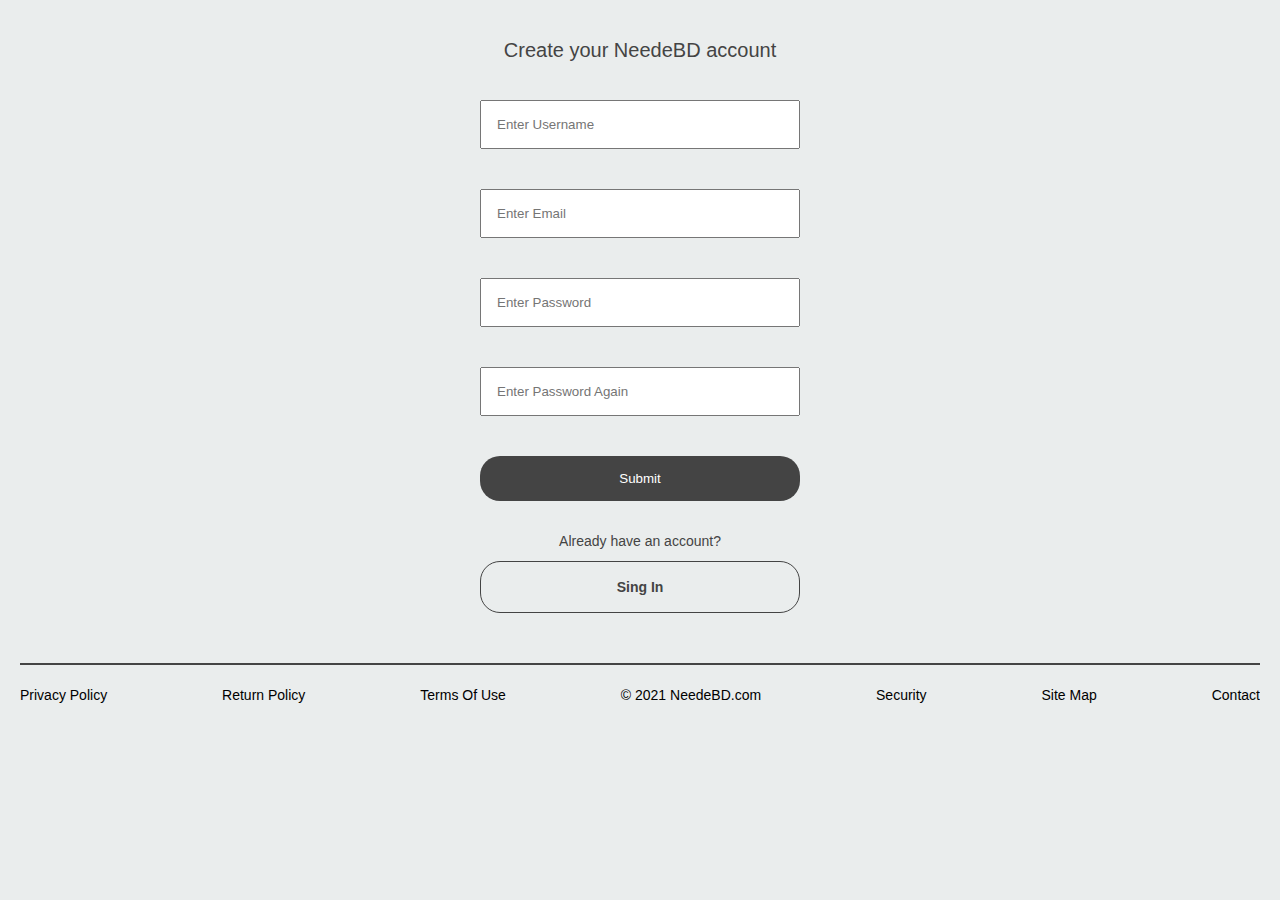
<file: Html files/account.html>
<!DOCTYPE html>
<html lang="en">
<head>
    <meta charset="UTF-8">
    <meta http-equiv="X-UA-Compatible" content="IE=edge">
    <meta name="viewport" content="width=device-width, initial-scale=1.0">
    <title>Document</title>
    <link rel="stylesheet" href="https://pro.fontawesome.com/releases/v5.10.0/css/all.css">
    <link rel="stylesheet" href="/Css files/style.css">
</head>
<body>
    <div class="create-account-section-m">
        <div class="account-main">
            <form id="form" class="form-account">
                <h2>Create your NeedeBD account</h2>
                <div class="form-control">
                 
                  <input type="text" id="username" placeholder="Enter Username">
                  <small>Error message</small>
                </div>
                <div class="form-control">
                 
                  <input type="text" id="email" placeholder="Enter Email">
                  <small>Error message</small>
                </div>
                <div class="form-control">
                  
                  <input type="password" id="password" placeholder="Enter Password">
                  <small>Error message</small>
                </div>
                <div class="form-control">
                 
                  <input type="password" id="password2" placeholder="Enter Password Again">
                  <small>Error message</small>
                </div>
               <div class="form-control">
                <button type="submit" class="account-create-btn">Submit</button>
               </div>
               <div class="form-control">
                   <h3 class="trbs">Already have an account?</h3>
                   <a href="/Html files/singin.html">
                    sing in
                </a>
               </div>
              </form>
        </div>
      
    </div>


 <!-- ----------This is the start of the account footer----------------->

 <div class="account-footer-section">
  <div class="account-footer-section-main">
      <ul class="account-footer-section-link">
          <li><a href="#">Privacy policy</a></li>
          <li><a href="#">return policy</a></li>
          <li><a href="#">terms of use</a></li>
          <li>&copy; 2021 NeedeBD.com</li>
          <li><a href="#">security</a></li>
          <li><a href="#">site map</a></li>
          <li><a href="#">contact</a></li>
      </ul>
  </div>
</div>

<!-- ----------This is the end of the account footer----------------->



 <script src="/js flies/account.js"></script>
</body>
</html>
</file>
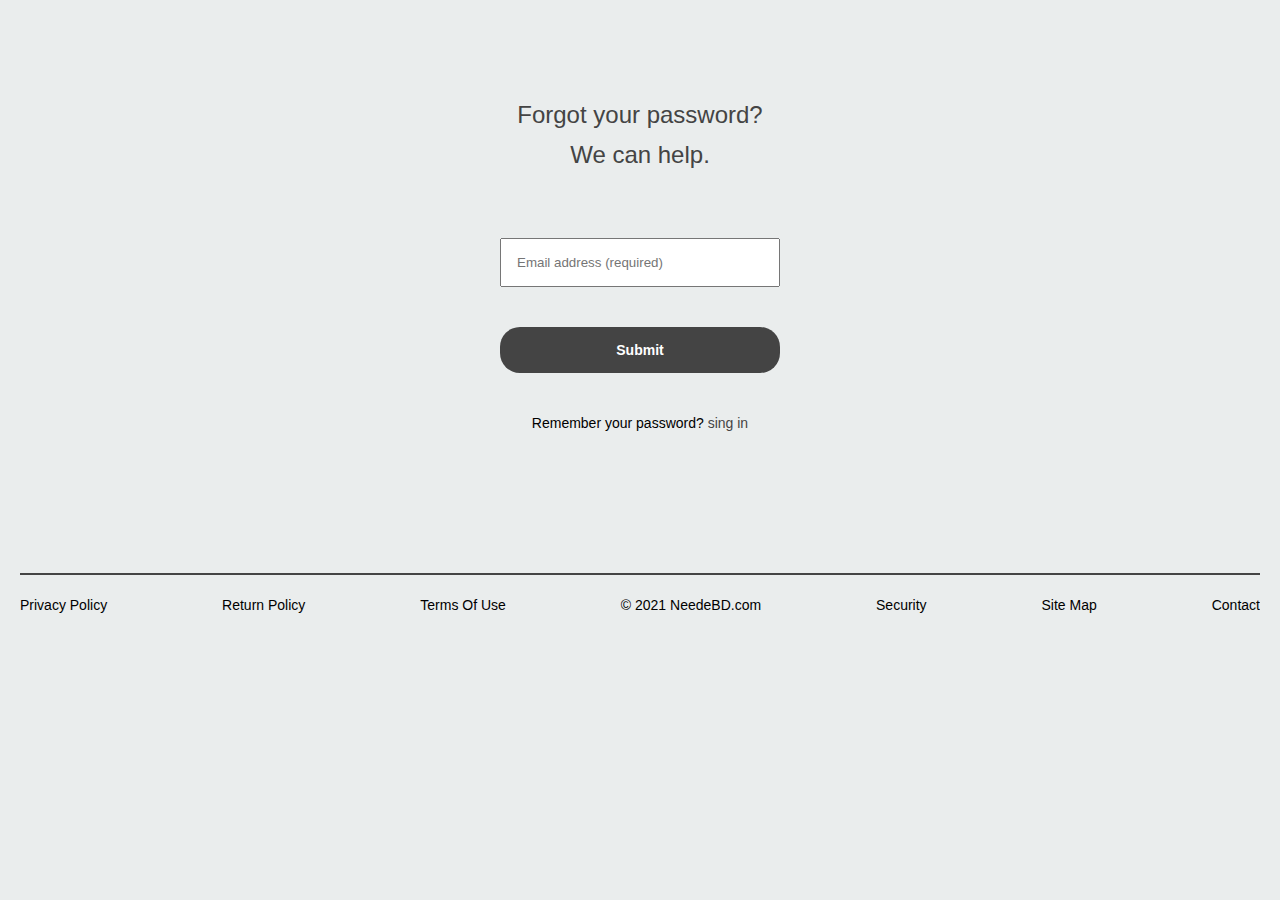
<file: Html files/forgot.html>
<!DOCTYPE html>
<html lang="en">
<head>
    <meta charset="UTF-8">
    <meta http-equiv="X-UA-Compatible" content="IE=edge">
    <meta name="viewport" content="width=device-width, initial-scale=1.0">
    <title>forgot</title>
    <link rel="stylesheet" href="https://pro.fontawesome.com/releases/v5.10.0/css/all.css">
    <link rel="stylesheet" href="/Css files/style.css">
</head>
<body>
     <!-- ----------This is the start of forgot form-section----------------->

     <div class="forgot-section">
         <div class="forgot-title">
             <h2>Forgot your password?</h2>
             <h2>We can help.</h2>
         </div>
         <div class="forgot-main">
             <form action="" class="forgot-pass-main">
                 <div class="forgot-input">
                     <input type="email" placeholder="Email address (required)">
                 </div>
                 <div class="forgot-button-section">
                     <button class="forgot-submit-btn">
                         submit
                     </button>
                 </div>
                 <div class="back-to-singin">
                     <span>Remember your password?</span>
                     <span><a href="/Html files/singin.html">sing in</a></span>
                 </div>
             </form>
         </div>
     </div>

   <!-- ----------This is the start of the account footer----------------->

   <div class="account-footer-section">
    <div class="account-footer-section-main">
        <ul class="account-footer-section-link">
            <li><a href="#">Privacy policy</a></li>
            <li><a href="#">return policy</a></li>
            <li><a href="#">terms of use</a></li>
            <li>&copy; 2021 NeedeBD.com</li>
            <li><a href="#">security</a></li>
            <li><a href="#">site map</a></li>
            <li><a href="#">contact</a></li>
        </ul>
    </div>
</div>

<!-- ----------This is the end of the account footer----------------->


</body>
</html>
</file>
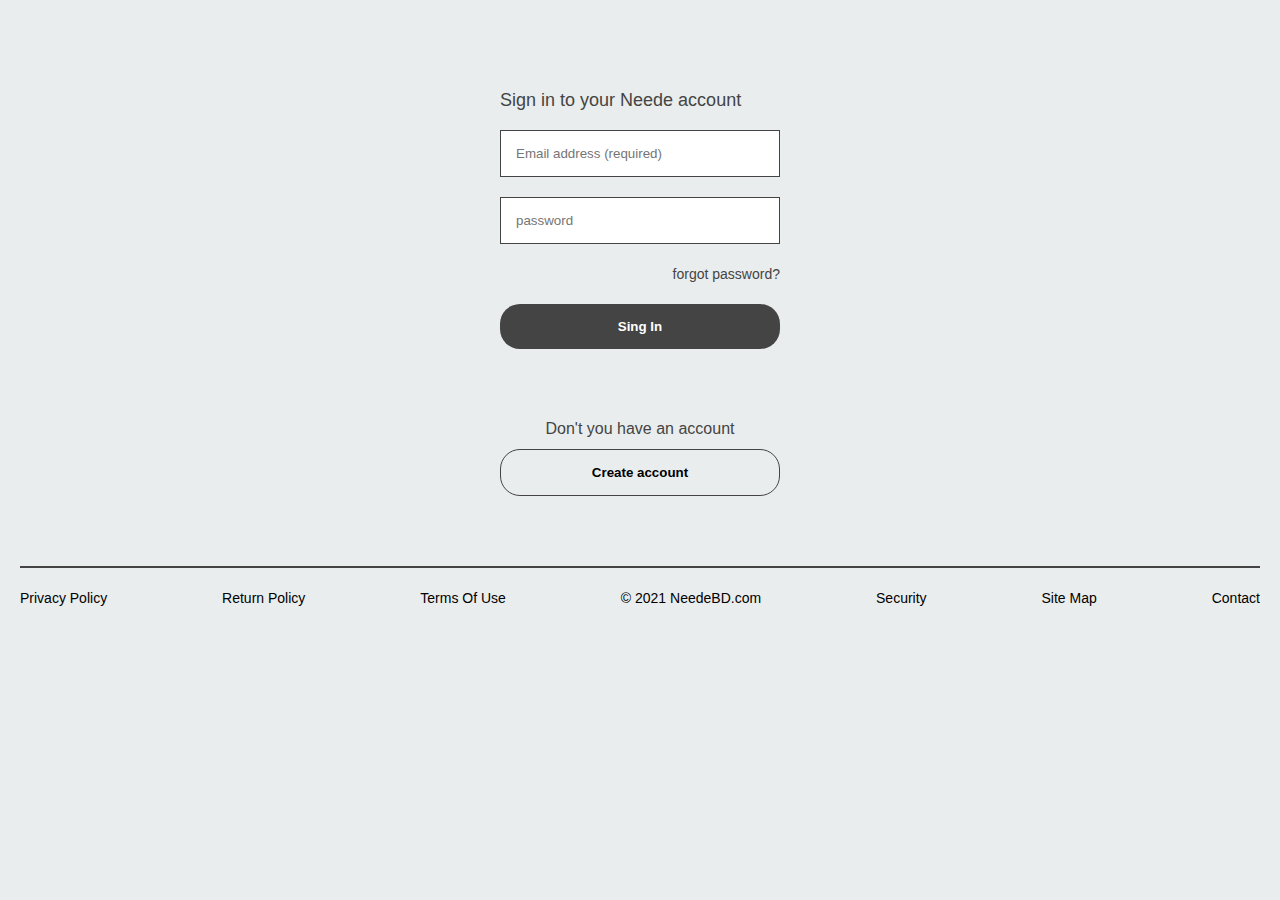
<file: Html files/singin.html>
<!DOCTYPE html>
<html lang="en">
<head>
    <meta charset="UTF-8">
    <meta http-equiv="X-UA-Compatible" content="IE=edge">
    <meta name="viewport" content="width=device-width, initial-scale=1.0">
    <title>sing in</title>
    <link rel="stylesheet" href="https://pro.fontawesome.com/releases/v5.10.0/css/all.css">
    <link rel="stylesheet" href="/Css files/style.css">
</head>
<body>

     <!-- ----------This is the start of form-section----------------->
    <div class="form-section">
        <div class="form-main">
            <div class="singin-title">
                <h2>Sign in to your Neede account</h2>
            </div>
            <form action="/Html files/index.html" class="form-box" id="sing-in-form"  name="form"  onsubmit="return validated()" method="post">
                <div class="input-section">
                   <input type="email" placeholder="Email address (required)" name="email" autocomplete="off">
                   <div class="email-error">
                       Enter your email address
                   </div>
                </div>
                <div class="input-section">
                   <input type="password" placeholder="password" name="password">
                   <div class="password-error">
                    Enter your password 
                </div>
                </div>
                <div class="forgot-pass-section">
                    <a href="/Html files/forgot.html">forgot password?</a>
                </div>
                <div class="submit-section">
                   <button class="submit-btn">sing in</button>
                </div>  
            </form>
            <div class="crate-account-section">
                <h2>Don't you have an account</h2>

               <a href="/Html files/account.html">
                   <button class="crate-account">Create account</button>
               </a>
            </div>
        </div>
    </div>

    <!-- ----------This is the end of form-section----------------->

   <!-- ----------This is the start of the account footer----------------->

    <div class="account-footer-section">
        <div class="account-footer-section-main">
            <ul class="account-footer-section-link">
                <li><a href="#">Privacy policy</a></li>
                <li><a href="#">return policy</a></li>
                <li><a href="#">terms of use</a></li>
                <li>&copy; 2021 NeedeBD.com</li>
                <li><a href="#">security</a></li>
                <li><a href="#">site map</a></li>
                <li><a href="#" >contact</a></li>
            </ul>
        </div>
    </div>

 <!-- ----------This is the end of the account footer----------------->

    <script src="/js flies/singIn.js"></script>
</body>
</html>
</file>
<file: Css files/style.css>
* {
    box-sizing: border-box;
    margin: 0;
    padding: 0;
}
a{
    text-decoration: none;
}

html {
    font-size: 100%;
    -webkit-text-size-adjust: 100%;
    scroll-behavior: smooth;
}

body {
    font-size: 14px;
    line-height: 20px;
    font-family: 'Cairo', sans-serif;
    background: #EAEDED;
}
.hr{
    width: 100%;
    border: 1px solid rgb(0 0 0 / 3%);
    padding: 0 5px;
}

/* -------------navigation section----------  */
.main_container {
    position: fixed;
    z-index: 100;
    height: 60px;
    background: #041e42;
    left: 0;
    top: 0;
    margin: 0 auto;
    right: 0;
    transition: background .2s;
    width: 100%;
    flex-direction: column;
}
.sub_container {
    display: flex;
    justify-content: space-between;
    margin-top: 8px;
}
.logo_and_nav_icon_container {
    display: flex;
}
.nav_icon_container {
    padding-right: 8px;
    padding-left: 8px;
    height: 44px;
}
body>div.main_container>div>div.logo_and_nav_icon_container>button {
    outline: none;
}
.nav_icon {
    height: 44px;
    width: 44px;
    background: transparent;
    border: 0;
    cursor: pointer;
}
.needebdlogo {
    width: 80px;
    height: 20px;
    position: relative;
    top: 8px;
    margin-left: 12px;
}
.search-area {
    display: flex;
    background-color: #fff;
    height: 36px;
    margin: 0 auto;
    min-width: 105px;
    position: relative;
    width: 41.18%;
    z-index: 3;
    font-size: 14px;
    margin-top: 4px;
}
body>div.main_container>div>form>button.left-search-area-container {
    outline: none;
}
.left-search-area-container {
    display: inline-block;
    border-style: none;
}
.left-search-area-icon {
    -webkit-box-align: center;
    align-items: center;
    display: -webkit-box;
    display: flex;
    height: 100%;
    -webkit-box-pack: center;
    justify-content: center;
    text-decoration: inherit;
    width: 100%;
    color: white;
}
.left-search-area-icon-image {
    width: 18px;
    aspect-ratio: auto 18 / 18;
    height: 18px;
    max-width: 100%;
}
.search-field {
    outline: none;
    border: none;
    display: inline-block;
    overflow: visible;
    padding: 5px 0 5px 5px;
    -webkit-box-shadow: none;
    box-shadow: none;
    -webkit-box-flex: 1;
    flex-grow: 1;
    height: auto;
    min-width: 0;
}
body>div.main_container>div>form>button.search-icon-container {
    outline: none;
}
.search-icon-container {
    padding-top: 5px;
    width: 44px;
    height: 36px;
    background-color: #ffc220;
    border-style: none;
}
.account-and-myitem-container {
    display: flex;
    align-items: center;
    margin-right: 24px;
}
.account-subcontainer {
    background: #041e42;
    color: #fff;
    width: 100%;
    border-style: none;
    height: 44px;
}
.account-subcontainer2 {
    -webkit-box-align: center;
    align-items: center;
    display: -webkit-box;
    display: flex;
    height: 100%;
    -webkit-box-pack: center;
    justify-content: center;
    text-decoration: inherit;
    width: 100%;
}
.account-subcontainer3 {
    display: flex;
    -webkit-box-pack: start;
    justify-content: flex-start;
}
.account-logo {
    -webkit-box-align: center;
    align-items: center;
    display: inline-flex;
}
.account-logo>img {
    width: 24px;
    aspect-ratio: auto 24 / 24;
    height: 24px;
    display: inline-flex;
}
.account-title {
    padding-top: 3px;
    margin-left: 7px;
    font-weight: 400;
    font-size: 14px;
    font-family: BogleWeb, Helvetica Neue, Helvetica, Arial, sans-serif;
    display: inline-flex;
}
.myitem-container {
    margin-left: 23px;
    height: 44px;
    display: block;
}
.myitem-subcontainer {
    display: inline-block;
    background: #041e42;
    color: #fff;
    width: 100%;
    height: 44px;
    text-decoration: none;
}
.myitem-subcontainer2 {
    -webkit-box-align: center;
    align-items: center;
    display: -webkit-box;
    display: flex;
    height: 100%;
    -webkit-box-pack: center;
    justify-content: center;
    text-decoration: inherit;
    width: 100%;
}
.myitem-subcontainer3 {
    display: flex;
    height: 24px;
    justify-content: flex-start;
}
.myitem-subcontainer4 {
    min-width: 24px;
    display: inline-flex;
}
.myitem-subcontainer4>img {
    max-width: 100%;
    border-style: none;
    width: 24px;
    aspect-ratio: auto 24 / 24;
    height: 24px;
}
.myitem-title {
    color: white;
    font-size: 14px;
    margin-left: 7px;
    font-weight: 400;
    color: #fff;
    display: inline-flex;
    cursor: pointer;
}
.cart-container {
    margin-left: 23px;
    position: relative;
    align-items: center;
    display: block;
    box-sizing: border-box;
    margin-right: 0;
    -webkit-box-align: center;
    width: 31px;
}
.cart-subcontainer {
    display: inline-block;
    background: #041e42;
    color: #fff;
    width: 100%;
    height: 44px;
    margin: 0;
    padding: 0;
}
.count {
    display: flex;
    background: #fced70;
    border-radius: 16px;
    font-size: 12px;
    height: 20px;
    line-height: 20px;
    position: absolute;
    right: -12px;
    top: 0;
    width: 20px;
    -webkit-box-pack: center;
    justify-content: center;
}
.cart-subcontainer2 {
    -webkit-box-align: center;
    align-items: center;
    display: -webkit-box;
    display: flex;
    height: 100%;
    -webkit-box-pack: center;
    justify-content: center;
    text-decoration: inherit;
    width: 100%;
}
.cart-subcontainer3 {
    -webkit-box-pack: start;
    justify-content: flex-start;
    display: flex;
    width: 100%;
}
.cart-subcontainer4 {
    display: inline-flex;
    min-width: 24px;
    -webkit-box-pack: center;
    justify-content: center;
    -webkit-box-align: center;
    align-items: center;
}
.cart-subcontainer4>img {
    max-width: 100%;
    border-style: none;
    width: 24px;
    aspect-ratio: auto 24 / 24;
    height: 24px;
}
/* -------------The end of the navigation section----------  */

.spacer {
    height: 60px;
}
.clear{
    clear: both;
}

/*---------- this is the start of the css of site menu section----------*/

.click-bar-site-menu {
    width: 100%;
    height: 100%;
    background-color: rgba(0, 0, 0,0);
    position: fixed;
    top: 60px;
    left: -100%;
    z-index: 11;
    overflow: hidden;
    
}
.click-bar-all{
    width: 320px;
     transition: all .5s;
     position: fixed;   
}
.click-bar-site-menu-active {
    left: 0;
    transition: all .5s;
}
.click-bar-site-menu-container {
    background-color: #fff;
    width: 100%;
    overflow: scroll;
    height: 100vh;
    transition: all .5s;
    overflow-x: hidden;
}
.click-bar-site-menu-container::-webkit-scrollbar {
    width: 5px;
  }
  /* Track */
  .click-bar-site-menu-container::-webkit-scrollbar-track {
    background: #f1f1f1; 
  }
  /* Handle */
  .click-bar-site-menu-container::-webkit-scrollbar-thumb {
    background: #888; 
  }
  /* Handle on hover */
  .click-bar-site-menu-container::-webkit-scrollbar-thumb:hover {
    background: #555; 
  }
.click-bar-site-menu-top-row {
    width: 100%;
    display: flex;
    justify-content: space-between;
    padding-left: 20px;
    padding-right: 20px;
    height: 60px;
    line-height: 60px;
    background-color: #041E42;
    transition: all .5s;
}
.click-bar-site-logo img {
    width: 52px;
    height: 30px;
}
.site-menu-close-btn {
    background-color: transparent;
    border: none;
}
.site-menu-close-btn .fa-times {
    font-size: 40px;
    color: #fff;
}
.click-bar-site-menu-bottom {
    width: 100%;
    padding: 20px;
}
.web-link {
    font-size: 18px;
   font-weight: bold;
    margin: 0;
    padding: 0;
}
.click-bar-site-menu-bottom-header {
    padding: 20px 0;
}
.click-links {
    appearance: none !important;
    background: transparent;
    border: 0;
    -webkit-box-shadow: none;
    box-shadow: none;
    color: #000;
    cursor: pointer;
    display: block;
    font-family: inherit;
    font-size: inherit;
    margin: 0;
    padding: 0;
    text-decoration: none;
}
.l-t:hover {
    text-decoration: underline;
}
.click-links-row {
    display: flex;
    padding: 8px 0;
    margin: 0;
    align-items: center;
}
.link-empty {
    padding-right: 16px;
}
.last-empty {
    padding-left: 16px;
}
.link-title {
    font-size: 14px;
    color: #000;
    text-transform: capitalize;
}
.link-right-icon {
    margin-left: 100px;
}
.link-right-icon .lg-i {
    font-size: 20px;
}
.lg-i-btn {
    background-color: transparent;
    border: none;
}
.click-bar-site-menu-header-department {

    width: 100%;
    padding: 0 20px;
}
.department-title {
    width: 100%;
}
.department-title-row {
    width: 100%;
    display: flex;
    justify-content: space-between;
    height: 40px;
    line-height: 40px;
}
.department-name h2 {
    font-size: 18px;
}
.all-link a {
    color: #000;
}

/* department menus */
.departments-menu {
    width: 100%;
}
.departments-link {
    background-color: transparent;
    width: 100%;
    border: none;
    cursor: pointer;
    display: block;
    position: relative;
    text-align: center;
    padding: 12px 0;
}
.departments-link:hover {
    text-decoration: underline;
}
.departments-links-row {
    width: 100%;
    display: flex;
    justify-content: space-between;
}
.click-bar-site-header-bottom-link {
    padding: 30px 20px;
}
/*---------- this is the end of the css of site menu section----------*/



/***************** slider section style *************/
.auto-slider {
    width: 100%;
    margin: 0 auto;
    height: 300px;
    color: #fff;
    overflow: hidden;
    position: relative;
    background-color: black;
}
.slide {
    text-align: left;
    width: 100%;
    height: 100%;
    display: none;
    position: absolute;
    top: 0;
    right: 0;
    left: 0;
    z-index: 0;
    animation: slide 2s ease ease-in-out;
}
.slide img {
    width: 100%;
    height: 100%;
}
.auto-slider .active {
    display: flex;
}
.caption {
    width: 100%;
    margin-top: 80px;
}
.heading h1 {
    font-size: 40px;
}
.sub-heading p {
    font-size: 25px;
    margin-bottom: 20px;
}
@keyframes slide {
    0% {
        transform: translateX(0);
    }

    100% {
        transform: translateX(100%);
    }
}
/*---------------- control prev and next-------------- */
.auto-slider .control .prev,
.auto-slider .control .next {
    position: absolute;
    z-index: 2;
    top: 50%;
    height: 40px;
    width: 40px;
    border-radius: 50%;
    margin-top: -20px;
    text-align: center;
    font-size: 40px;
    line-height: 40px;
}
.auto-slider .control .prev {
    left: 0;
    margin-left: 30px;
}
.auto-slider .control .next {
    right: 0;
    margin-right: 30px;
}
.auto-slider .control .prev:hover,  .auto-slider .control .next:hover{
    color: transparent;
    cursor: pointer;
}
/*------------ Indicator---------- */
.auto-slider .indicator {
    position: absolute;
    left: 50%;
    bottom: 30px;
    z-index: 2;
}
.auto-slider .indicator div {
    display: inline-block;
    width: 25px;
    height: 25px;
    border-radius: 50%;
    line-height: 25px;
    text-align: center;
    margin: 0 3px;
}
.auto-slider .indicator div.active {
    background-color: yellow;
    color: red;
}
.auto-slider .indicator {
    display: none;
}
#main-slider {
    position: relative;
    width: 100%;
    background-color: #f7f9fa;
}
#slider-form {
    position: absolute;
    top: 0;
    right: 0;
    z-index: 1;
    margin-right: 200px;
    margin-top: 20px;
    border-radius: 5px;
    background-color: #ffff;
    width: 300px;
    padding: 20px;
}
#slider-form input {
    width: 100%;
    padding: 10px 0;
    border: 1px solid #997f65;
    margin-bottom: 20px;
    border-radius: 5px;
}
#slider-form input::placeholder {
    color: #d4c7c7;
    padding: 5px;
}
#slider-form input:focus {
    outline: none;
}
#slider-form input:last-child {
    width: 150px;
    margin-top: 5px;
    text-align: center;
    background-color: #666666;
    font-size: 18px;
    color: #ffff;
    border-radius: 10px;
    border: none;
    align-items: center;
    justify-content: center;
    margin-left: 40px;
    margin-top: 5px;
    margin-bottom: 0;
}

/*---------- slider-btn----------- */
.slider-btn {
    position: absolute;
    margin-top: 65px;
    top: 0;
    right: 0;
    z-index: 2;
    margin-right: 50px;
    display: none;
}
.slider-btn a {
    padding: 8px 25px;
    background-color: #666666;
    color: #ffff;
    cursor: pointer;
    border-radius: 5px;
}
/*--------- This is the end of the slider option-------- */

/* --------------- This is start of the Category Section------------ */
.category-section {
    background: #fff;
    min-height: 112px;
    color: #000;
    width: 100%;
    z-index: 6;
}
.category-container {
    width: 100%;
    display: flex;
    left: 0;
    align-items: center;
    justify-content: center;
    background-color: #fff;
    box-shadow: 0 1px 1px 0 rgba(0, 0, 0, .16);
}
.category-subcontainer {
    display: flex;
    justify-content: space-between;
    max-width: 1280px;
    color: #212121;
    width: 100%;
}
.category-product {
    padding: 12px 8px;
    text-align: center;
    cursor: pointer;
}
.category-product-item {
    height: 64px;
    width: 64px;
    display: inline-flex;
}
.category-product-item>img {
    max-width: 100%;
    max-height: 100%;
}
.category-product-title {
    font-weight: 500;
    font-size: 14px;
}
/* ---------------Category Section------------ */


/* ------------------Body Category Section Start --------------- */

.body-category-maindiv {
    display: flex;
    overflow: hidden;
    max-width: 1900px;
    margin-bottom: 20px;
}
body > div:nth-child(8) > div.body-category-maindiv > div:nth-child(1),div:nth-child(7) > div:nth-child(2) > div:nth-child(1){
    padding-left: 0;
}
body > div:nth-child(8) > div.body-category-maindiv > div:nth-child(4){
    padding-right: 0;
}
   


.body-category-container {
    height: 420px;
    padding-right: 10px;
    padding-left: 10px;
    max-width: 420px;
    min-width: 317px;
    flex-basis: 33.3333%;
}

.body-category-items-container {
    background: white;
    height: 100%;
    overflow: hidden;
    padding-top: 20px;
    padding-bottom: 10px;
}

.body-category-item-header {
    padding: 0 20px;
    margin-bottom: 20px;
}

.body-category-content-maincontainer {
    padding: 0 20px 56px 20px;
}

.body-category-content-row1 {
    overflow: hidden;
    margin-bottom: 2px;
    height: 129px;
}

.body-category-item-title>span {
    font-size: 12px;
    height: 129px;
}
.body-category-item-title{
line-height: 15px;
text-align: center;
}

.body-category-content-row2 {
    overflow: hidden;
    margin-bottom: 2px;
    height: 129px;
}

.body-category-content-row1>.body-category-content-container1 {
    float: left;
    padding: 5px 5px 3px;
    position: relative;
    width: 49.5%;
    background: #f3fbfc;
    margin-right: 2px;
    height: 100%;
}

.body-category-content-row1>.body-category-content-container2 {
    float: left;
    padding: 5px 5px 3px;
    position: relative;
    width: 49.5%;
    background: #f3fbfc;
    height: 100%;
}

.body-category-content-row2>.body-category-content-container1 {
    float: left;
    padding: 5px 5px 3px;
    position: relative;
    width: 49.5%;
    background: #f3fbfc;
    margin-right: 2px;
    height: 100%;
}

.body-category-content-row2>.body-category-content-container2 {
    float: left;
    padding: 5px 5px 3px;
    position: relative;
    width: 49.5%;
    background: #f3fbfc;
    height: 100%;
}

.body-category-item-image-container>img {
    height: 85px;
    position: absolute;
    margin: auto;
    top: 0px;
    right: 0px;
    left: 0px;
    max-width: 100%;
    max-height: 100%;
}
.body-category-item-image-container{
    height: 85px;
}
.body-category-item-footer{
    width: 100%;
    padding: 0 20px;

}

.body-category-item-footer>a{
    text-decoration: none;
}
.body-category-item-header>h2{
    color:#181614 ;
}


/* ------------------Body Category Section End --------------- */

/* --------------This the start of Sliding item section ---------- */
.sliding-item-section-main-div {
    /* flex: 1 0 100%; 
    height: auto!important;
    min-height: 0!important; 
    margin-bottom: 0;
    background: 0 0;
    width: 100%;
    */
    font-family: "Amazon Ember", Arial, sans-serif;
    /* font-size: 13px!important;
    line-height: 19px!important; */
    font-size: 13px;
    line-height: 19px;
}

.sliding-item-section-sub-div {
    /*
     margin-bottom: 0!important; 

    */

    background: #fff;
}

.sliding-item-section-container {
    padding: 10px 20px;
}

/* just have to remove the '.as' */
.sliding-item-section-title-block {
    /*----- have to learn about it --- */
    /* 
    white-space: nowrap;
    margin-bottom: 25px;     
    */
    overflow: hidden;
    margin: 10px 0 0;
    padding-left: 14px;
}

.sliding-item-section-title-left {
    /*
    display: block;
    width: auto;
    line-height: 1.5!important;
    text-overflow: ellipsis;
    overflow: hidden; 
    */
    float: left;
    line-height: 1.5;
    font-size: 21px;
    font-weight: 400;
    margin-bottom: 0;
}

.sliding-item-section-title-left-span {
    color: #444;
}

.sliding-item-section-title-right-span {

    display: block;
    /* width: auto; */
    float: left;
    /* text-align: right; */
    font-size: 14px;
    /* vertical-align: middle; */
    padding-left: 15px;
    line-height: 35px;
    /* overflow: hidden;
    text-overflow: ellipsis;
     */
}

.sliding-item-section-title-right-link {
    text-decoration: none;
    color: #007185;
    font-weight: 500;
}
.sliding-item-section-carousel-container {
    width: 100%;
    position: relative;
    /* overflow: hidden; */
}
.sliding-item-section-carousel-items {
    width: 100%;
    min-height: 220px;
    white-space: nowrap;
    overflow: auto;
    /* position: relative; */
    /* margin: 0; */
}

.sliding-item-section-carousel-items::-webkit-scrollbar {
    width: 5px;
    height: 5px;
  }
  /* Track */
.sliding-item-section-carousel-items::-webkit-scrollbar-track {
    background: #f1f1f1; 
  }
  /* Handle */
  .sliding-item-section-carousel-items::-webkit-scrollbar-thumb {
    background: #888; 
  }
  /* Handle on hover */
  .sliding-item-section-carousel-items::-webkit-scrollbar-thumb:hover {
    background: #555; 
  }






.sliding-item-section-carousel-items-ul {
    display: inline-block;
    position: relative;
    left: 0;
    margin: 0 0 14px;
    padding: 0;
}
.sliding-item-section-carousel-items-li {

    display: inline-block;
    margin: 0 10px 0 0;
    list-style: none;
    text-align: center;
    min-width: 145px;
    max-width: 270px;
    max-height: 200px;
    overflow: hidden;
    margin: 0 10px 0 0;
    position: relative;
    vertical-align: top;
    min-height: 200px;
}

.sliding-item-section-carousel-span {
    display: inline-block;
    text-align: center;
    position: relative;
    min-width: 145px;
    white-space: nowrap;
    list-style: none;
    color: black;
}

.sliding-item-section-carousel-items-a {
    width: auto;
    height: auto;
    max-width: 270px;
    max-height: 200px;
    vertical-align: middle;
}
.sliding-item-section-carousel-prev-a {
    border: 1px solid gray;
    position: absolute;
    top: 55px;
    background-color: #fff;
    height: 100px;
    line-height: 100px;
    width: 45px;
    text-align: center;
    box-shadow: 0 1px 3px #888;
    /* user-select: none; */
    /* -ms-user-select: none; */
    /* -webkit-user-select: none; */
    /* display: none; */
    left: 0;
    border-radius: 5px;
    /* clip: rect(-10px,55px,110px,0); */
    padding-right: 5px;
}
.sliding-item-section-carousel-prev-a:focus,
.slider-section-carousel-next-a:focus {
    border: 2px solid gray;
}
.sliding-item-section-carousel-prev-span > .fa-chevron-left, .sliding-item-section-carousel-next-span > .fa-chevron-right  {
    color: #333333;
    font-size: x-large;
    vertical-align: middle;
}
.slider-section-carousel-next-a {
    border: 1px solid gray;
    right: 10px;
    border-radius: 3px 0 0 3px;
    /* clip: rect(-10px,45px,110px,-10px); */
    position: absolute;
    top: 55px;
    background-color: #fff;
    height: 100px;
    line-height: 100px;
    width: 45px;
    text-align: center;
    box-shadow: 0 1px 3px #888;
    /* user-select: none; */
    /* -ms-user-select: none; */
    /* -webkit-user-select: none; */
    /* display: none; */
    border-radius: 5px;
    /* clip: rect(-10px,55px,110px,0); */
}
/* --------------This the end of Sliding item section ---------- */



/*------- This is the start of the extra options section---------- */

.extra-option-maindiv{
    height: 80px;
    margin-bottom: 20px;
}
.extra-option-content-maindiv{
height: 100%;
}

.extra-option-content-li{
    padding-right: 20px;
}
body > div:nth-child(6) > div.extra-option-maindiv > div > ul > li:last-child{
    padding-right: 0;
}
.extra-option-content-ul{
    list-style: none;
    justify-content: center;
    display: flex;
    padding: 0;
    overflow: auto;
}


.extra-option-content-ul::-webkit-scrollbar {
    width: 5px;
    height: 5px;
  }
  /* Track */
.extra-option-content-ul::-webkit-scrollbar-track {
    background: #f1f1f1; 
  }
  /* Handle */
.extra-option-content-ul::-webkit-scrollbar-thumb {
    background: #888; 
  }
  /* Handle on hover */
.extra-option-content-ul::-webkit-scrollbar-thumb:hover {
    background: #555; 
  }




/*------- This is the end of the extra options section---------- */



/*------------------- This is the start of the  love by brand section -------------*/

.love-by-brand{
    width: 100%;    
}
.love-by-brand-categories{
    background-color: #fff;
    min-height: 340px;
    margin-left: 20px;
    margin-right: 20px;
    padding: 20px;
}
.love-by-brand-head{
    width: 100%;
}
.love-by-brand-head h2{
    line-height: 1.5;
    font-size: 21px;
    color: #444444;
    font-weight: 400;
    text-transform: capitalize;
}
.love-by-brand-card{
    width: 12.5%;
    min-height: 144.5px;
    border-right: 1px solid #4444441c;
    border-bottom: 1px solid #4444441c;
    float: left;
    margin:0;
}
.love-by-brand-card:hover{
    box-shadow: 0 2px 4px 0 rgb(0 0 0 / 25%);
}
.love-by-brand-categories-content{
  width: 100%;
  height: 100%;
  display: block;
  padding-top: 26px;
}
.brand-img{
    width: 80px;
    height: 80px;
    margin: 0 auto;
    align-items: center;
    justify-content: center;
}
.brand-img img{
    width: 100%;
    height: 100%;
    align-items: center;
    line-height: 144.5px;
}

/*------------------- This is the end of the  love by brand section -------------*/


/*------------------- This is the start of the footer section -------------*/

.footer-section{
    width: 97%;
    background-color: #041E42;
    margin: 0 auto;
    
}

.footer-top-row{
    display: flex;
    padding: 30px 20px;
    justify-content: space-between;
    margin-top: 20px; 
    overflow: hidden;
}
.all-link{
    list-style: none;
}
.about-title h3{
    font-size: 15px;
    font-weight: 400;
    color: #666666;
    margin-bottom: 10px;
    text-transform: capitalize;
}
.all-link li{
    padding: 3px 0;
}
.all-link li a{
    text-decoration: none;
    color: #ffff;
    font-size: 12px;
    text-transform: capitalize;
  
}
.all-link li a:hover{
    text-decoration: underline;
}
.mail{
    border-left: 1px solid #fff;
    padding: 0 25px;
}
.adress .all-link li{
    color: #ffff;
    font-size: 12px;
    text-transform: capitalize;
}
.hr{
    height: 1px;
    background-color: #EAEDED;
}

.footer-bottom{
    width: 100%;
    padding: 20px;
    display: flex;
    border-top: 1px solid #f1f1f1;
    justify-content: space-between;
}
.footer-bottom div a{
   text-decoration: none;
   color: #ffff;
   font-size: 14px;
}
.footer-bottom div a span{
    margin-left: 8px;
    color: #ffff;
}
.footer-bottom div span{
    color: #ffff;
    font-size: 14px;
}





/*+++++++++++ End of the home page  ++++++++++++++*/



/*------------------- This is the start of the account dropdown section -------------*/
#main-dorpdown{
    z-index: 111;
    top: 0;
    right: 0;
    left: 0;
    bottom: 0;
}
.account-dropdown-main{
    width: 100%;
    position: fixed;
    overflow: hidden;
    display: none;
}
.account-dropdown-main-active{
    display: block;
}
.account-dropdown{
    background-color: rgba(0, 0, 0, .16);
    height: 100vh;
    width: 100%;
    position: absolute;
    top: 0;
}
.account-dropdown-content{
    position: absolute;
    width: 320px;
    height: 100%;
    background-color: #ffff;
    right: 0;
    overflow: auto;
    overflow-x: hidden;
    top:60px;
   
    padding: 20px;
  
}
.account-dropdown-top{
    display: flex;
    width: 100%;
    justify-content: space-between;
}

.account-row{
    width: 100%;
    display: flex;
}
.account-img{
    background-color: #031937;
    height: 44px;
    width: 44px;
    text-align: center;
    align-items: center;
    line-height: 44px;
    border-radius: 50%;

}
.account-img img{
    width: 100%;
    text-align: center;
    margin-top: 10px;
}
.account-title h2{
    margin-top: 10px;
    margin-left: 20px;
}

.close-section .close-account-btn{
    background-color: transparent;
    border: none;
    margin-top: 10px;
}

.all-elements-link{
  width: 100%;
  padding: 20px 0;
}
.elements{
    display: block;
   text-decoration: none;
    color: #000;
    padding: 8px 0;
}
.elements-row{
    display: flex;
    padding: 8px 0;
}
.elements-name{
    padding-left: 16px;
    font-size: 14px;
    text-transform: capitalize;
}
.elements-name:hover{
    text-decoration: underline;
}

/*------------------- This is the end of the account dropdown section -------------*/

/*------------------- This is the start of sing in section -------------*/

.form-section{
    padding: 50px;
}
.singin-title{
    width: 100%;
    padding: 20px 0;
}
.singin-title h2{
    font-size: 18px;
    font-weight: 500;
    color: #444;
}
.input-section{
    width: 100%;
    margin-bottom: 20px;
}
.input-section input{
    width: 100%;
    padding: 15px;
    border: 1px solid #444;
}
.input-section input:focus{
    outline: none;
}
.email-error, .password-error{
    width: 100%;
    padding: 5px 0;
    color: red;
    display: none;
}
.forgot-pass-section{
    width: 100%;
    text-align: right;
    margin: 0;
}
.forgot-pass-section a{
   margin-top: -4px;
    color: #444;
}
.submit-section{
    width: 100%;
    padding: 10px 0;
    margin: 10px 0;
}
.submit-section .submit-btn{
    width: 100%;
    padding: 15px;
    border: none;
    border-radius: 20px;
    background-color: #444;
    color: #fff;
    font-weight: bold;
    cursor: pointer;
    text-transform: capitalize;
}
.crate-account-section{
    margin-top: 50px;
    width: 100%;
    text-align: center;
    font-size: 16px;
}
.crate-account-section h2{
    font-size: 16px;
    font-weight: 400;
    padding: 10px 0;
    color: #444;
}
.crate-account-section a{
    width: 100%;
    display: block;
    text-decoration: none;
}
.crate-account-section a .crate-account{
    width: 100%;
    padding: 15px;
    border: 1px solid #444;
    background-color: transparent;
    border-radius: 20px;
    cursor: pointer;
    font-weight: bold;
}

@media  screen and (min-width: 240px) {
    .form-main{
      width: 320px;
       margin-left: auto;
       margin-right: auto;
       overflow: hidden;
       padding: 20px;
      
    }
}

/*------------------- This is the end of sing in section -------------*/

/*------------------- This is the start forgot pass section -------------*/
@media  screen and (min-width: 240px) {
    .forgot-main{
      width: 320px;
       margin-left: auto;
       margin-right: auto;
       overflow: hidden;
       /* padding:90px 20px; */
       padding-left: 20px;
       padding-right: 20px;
       padding-top: 58px;
       padding-bottom: 140px;
      
    }
}

.forgot-section{
    width: 100%;
    margin-top: 100px;
}
.forgot-title{
    width: 100%;
    text-align: center;
}
.forgot-title h2{
    font-size: 24px;
    font-weight: 500;
    margin-bottom: 10px;
    padding: 5px 0;
    color: #444;
}
.forgot-main .forgot-pass-main{
   width: 100%;
}
.forgot-main .forgot-pass-main .forgot-input{
    width: 100%;
}
.forgot-main .forgot-pass-main .forgot-input input[type=email]{
    width: 100%;
    padding: 15px;
}
.forgot-button-section{
    width: 100%;
    padding: 15px 0;
    margin: 25px 0;
}
.forgot-button-section .forgot-submit-btn{
    width: 100%;
    padding: 15px;
    background-color: #444;
    border: none;
    outline: none;
    color: #fff;
    text-transform: capitalize;
    font-size: 14px;
    font-weight: bold;
    border-radius: 20px;
    cursor: pointer;
}

.back-to-singin{
    width: 100%;
    text-align: center;
}
.back-to-singin span a{
    color: #444;
}


/*------------------- This is the end forgot pass section -------------*/

/*------------------- This is the start account section -------------*/

.create-account-section-m{
    width: 100%;
    padding: 40px 0;
}
.form-account{
    width: 100%;
}
.form-account h2{
    padding-bottom: 30px;
    font-size: 20px;
    font-weight: 500;
    text-align: center;
    color: #444;
}
.form-control{
    width: 100%;
    padding: 10px 0;
}
.form-control small{
    display: block;
    color: red;
    visibility: hidden;

}
.form-control input{
   width: 100%;
   padding: 15px;
}

.form-control.error small {
    visibility: visible;
}
.form-control.error input {
  border-color: red;
}
.form-control.success input {
  border-color:red;
}
.account-create-btn{
    width: 100%;
    padding:15px;
    border: none;
    outline: none;
    background-color: #444;
    border-radius: 20px;
    color: #fff;
    cursor: pointer;
}

.form-account h3{
    text-align: center;
    font-size: 14px;
    font-weight: 500;
    padding: 10px 0;
    color: #444;
}
.form-account a{
    display: block;
    width: 100%;
    border: 1px solid #444;
    padding: 15px;
    border-radius: 20px;
    text-align: center;
    text-decoration: none;
    color: #444;
    font-size: 14px;
    font-weight: bold;
    text-transform: capitalize;

}

@media  screen and (min-width: 240px) {
    .account-main{
      width: 320px;
       margin-left: auto;
       margin-right: auto;
       overflow: hidden;      
    }
}
  /*------------------- This is the end account/registration section -------------*/


    /*------------------- This is the start account footer section -------------*/
    .account-footer-section{
        margin-left: 20px;
        margin-right: 20px;
        border-top: 2px solid #444;
        padding: 20px 0;
    }
    
    .account-footer-section-link{
        list-style: none;
        display: flex;
        overflow: hidden;
        justify-content: space-between;
      
    }
    .account-footer-section-link li a{
       text-decoration: none;
       color: #000;
       text-transform: capitalize;
    }
    .account-footer-section-link li a:hover{
        text-decoration: underline;
       
    }


 /*============ this is the product page Start  =============*/

  /*------------------- This is the start product section -------------*/

  .product-page{
    width: 97%;
   margin-left: auto;
   margin-top: 75px;
   margin-right: auto;
   margin-bottom: 20px;
}
.product-page-main{
    width: 100%;
}
.product-page-main-row{
    width: 100%;
    display: flex;
}

.product-page-left{
  width: 20%;
 
}
.product-page-right{
  width: 80%;
  margin-left: 10px;
  height: 1200px;
  overflow-x: hidden;
  overflow-y: inherit;

}
.product-page-right::-webkit-scrollbar {
  width: 0;
}
.product-page-row{
  min-width: 190px;
  width: calc(100% + 16px);
  display: flex;
  flex-flow: wrap;
  overflow: auto;
  
}
.product-col{
    width: 25%;
    /* width: 239px; */
    border-radius: 8px;
    overflow: hidden;
    /* margin-right: 20px;
    background-color: #fff;
    height: auto;
    margin-bottom: 20px;
    flex-direction: column;
    justify-content: center; */
    padding-left: 8px;
    padding-right: 8px;
    padding-bottom: 15px;
}
.product-col-all-d{
    width: 100%;
    background: #fff;
    border-radius: 8px;
    padding: 5px;
}
.product-col:last-child{
    border-right: 0;
}
.product-col-all-d:hover{
  box-shadow: 0 1px 8px 0 rgb(0 0 0 / 8%);
}
.product-col-img{
    width: 100%;
}
.product-col-img img{
  width: 100%;
  height: 100%;
  border-radius: 8px;
   
}
.product-col-details{
    width: 100%;
    overflow: hidden;
    padding: 5px;

}
.product-name{
    width: 100%;
  
}
.product-name a{
  color: #333;
  overflow: hidden;
  display: block;
}
.product-name a:hover{
  color: red;
  text-decoration: underline;
}
.product-name a span{
 
  font-size: 12px;
  white-space: nowrap;
  text-overflow: ellipsis;
}

.product-rg-so{
    width: 100%;
    display: flex;
    margin-bottom: 6px;
   
}
.borr{
   
    margin-right: 4px;
    font-size: 12px;
    color: #666;
    text-transform: capitalize;
    
    
}
.solg::before{
  display: inline-block;
  margin-right: 4px;
  content: "";
  height: 8px;
  width: .5px;
  background: hsla(0,0%,80%,.5);
}
.product-price{
    width: 100%;
    margin-bottom: 6px;
}
.product-price .p-price h2{
  line-height: 22px;
  font-size: 16px;
  font-weight: 700;
  color: #222;
}
.product-s-r{
  width: 100%;
  margin-bottom: 6px;
  display: flex;
}  
.product-sold{
  margin-right: 4px;
  display: flex;
}
.product-sold span{
  margin-right: 4px;
  font-size: 12px;
}
.product-re{
  display: flex;
}
.ratting-icon .fa-star{
  color: #FFC220;
  font-size: 12px;
  margin-right: 4px;
}
.ratiing span{
  font-size: 12px;
}
.shipping-ch{
  width: 100%;
 
}
.shipping-ch span{
  padding: 0 4px;
  background-color: #f5f5f5;
  font-size: 12px;
}
.flex-g{
  flex-grow: 1;
  height: 20px;
}
.any-ctg{
  width: 100%;
  display: flex;
  justify-content: space-between;
  margin-bottom: 6px;
}
.any-ctg .any-ctg-spn{
   margin-right: 4px;
}
.any-ctg .any-ctg-spn a{
color: #333;
font-size: 12px;
text-decoration: underline;
}
.any-ctg .any-ctg-spn a:hover{
  color: red;
}
.any-ctg .ad{
  padding: 0 4px;
  border: 1px solid #e8e8e8;
  font-size: 12px;
  background-color: #fff;
}

.click-bar-site-menu-product{
  width: 100%;
}

.click-bar-site-menu-container-product {
 background-color: #fff;
 /* width: 100%; */
 overflow: scroll;
 height: 100vh;
 transition: all .5s;
 overflow-x: hidden;
}
.click-bar-site-menu-container-product::-webkit-scrollbar {
 width: 5px;
}
/* Track */
.click-bar-site-menu-container-product::-webkit-scrollbar-track {
 background: #f1f1f1; 
}
/* Handle */
.click-bar-site-menu-container-product::-webkit-scrollbar-thumb {
 background: #888; 
}
/* Handle on hover */
.click-bar-site-menu-container-product::-webkit-scrollbar-thumb:hover {
 background: #555; 
}

.web-link {
 font-size: 18px;
font-weight: bold;
 margin: 0;
 padding: 0;
}
.click-bar-site-menu-bottom-header {
 padding: 20px 0;
}
.click-links {
 appearance: none !important;
 background: transparent;
 border: 0;
 -webkit-box-shadow: none;
 box-shadow: none;
 color: #000;
 cursor: pointer;
 display: block;
 font-family: inherit;
 font-size: inherit;
 margin: 0;
 padding: 0;
 text-decoration: none;
}
.l-t:hover {
 text-decoration: underline;
}
.click-links-row {
 display: flex;
 padding: 8px 0;
 margin: 0;
 align-items: center;
}
.link-empty {
 padding-right: 16px;
}
.last-empty {
 padding-left: 16px;
}
.link-title {
 font-size: 14px;
 color: #000;
 text-transform: capitalize;
}
.link-right-icon {
 margin-left: 100px;
}
.link-right-icon .lg-i {
 font-size: 20px;
}
.lg-i-btn {
 background-color: transparent;
 border: none;
}
.click-bar-site-menu-header-department {
text-align: justify;
 width: 100%;
 padding: 0 20px;
}
.department-title {
 width: 100%;
}
.department-title-row {
 width: 100%;
 display: flex;
 justify-content: space-between;
 height: 40px;
 line-height: 40px;
}
.department-name h2 {
 font-size: 18px;
}
.all-link a {
 color: #000;
}

/* department menus */
.departments-menu {
 width: 100%;
}
.departments-link {
 background-color: transparent;
 width: 100%;
 border: none;
 cursor: pointer;
 display: block;
 position: relative;
 text-align: justify;
 padding: 12px 0;
}
.departments-link:hover {
 text-decoration: underline;
}
.departments-links-row {
 width: 100%;
 display: flex;
 justify-content: space-between;
}
.click-bar-site-header-bottom-link {
 padding: 30px 20px;
}
/*---------- this is the end of the css of site menu section----------*/

 /*------------------- This is the end product section -------------*/

 /*------------------- This is the start product section pagination -------------*/

 .pagination-section{
     width: 100%;
     background-color: #fff;
     border-radius: 8px;
     padding: 20px 0;
 }
 .pagination-container{
     width: 50%;  
     margin: 0 auto; 
    
     justify-content: center;
     display: flex;
 }
 .pagination-all-btn{
   width: 100%;
 }
 .pagination-prev-btn, .pagination-next-btn, .pagination-btn{
      padding: 0 10px;
      height: 32px;
      line-height: 32px;
      outline:none;
      border: 1px solid #CCCC;
      font-size: 14px;
      color: #CCCC;
      background-color: #ffff;
      cursor: pointer;
 }
 .pagination-active{
    background:#041e42 !important;
    border-radius: 2px!important;
    border-color: #041e42!important;
}
 
 /*------------------- This is the end product section pagination -------------*/
    
  /* Extra small devices (phones, 600px and down) */
@media only screen and (max-width: 600px) {
    
}

/* Small devices (portrait tablets and large phones, 600px and up) */
@media only screen and (min-width: 600px) {...}

/* Medium devices (landscape tablets, 768px and up) */
@media only screen and (min-width: 768px) {...}

/* Large devices (laptops/desktops, 992px and up) */
@media only screen and (min-width: 992px) {...}

/* Extra large devices (large laptops and desktops, 1200px and up) */
@media only screen and (min-width: 1200px) {...}




  /*============ this is the product page End  =============*/

   /*============ this is the Single product page Start  =============*/


    /*------------------- This is the start single product page section pagination -------------*/

  .single-product-cart-section{
      width: 97%;
      margin: 10px auto;
      border-bottom: 2px solid #041e42;
      border-bottom-width: 1px;
      padding-bottom: 20px;
     
  }
  .single-product-cart-main{
      width: 100%;
      margin-top:70px;
  }
  .single-product-cart-row{
      width: 100%;
      display: flex;
  }
  .single-product-cart-left{
      width: 40%;
  }
  .single-product-cart-image{
      width: 100%;
  }
  .single-product-cart-image img{
    width: 100%;
    
    vertical-align: top;
}
.single-product-cart-button{
    width: 100%;
    display: flex;
    margin: 10px 0;
}
.add-cart-btn{
    width: 50%;
    margin-right: 10px;

}
.cart-btn{
    width: 100%;
    padding: 10px 0;
    background-color: #ffc220;
    border: none;
    outline: none;
    color: #0F1111;
    border-radius: 8px;
    font-size: 16px;
    font-weight: 600;
    cursor: pointer;
}

.buy-btn{
    width: 100%;
    padding: 10px 0;
    background-color: #041e42;
    border: none;
    outline: none;
    color: #ffff;
    border-radius: 8px;
    font-size: 16px;
    font-weight: 600;
    cursor: pointer;
}
.buy-cart-btn{
    width: 50%;
}
 



.single-product-cart-right{
    width: 60%;
    padding: 0 20px;
}
.single-product-cart-details{
    width: 100%;
}

.single-product-cart-title{
    width: 100%;
    padding: 50px 5px 0 5px;
}
.single-product-cart-title h1{
    font-size: 24px;
    color:#0F1111;
    line-height: 2rem;
   
}
.single-product-cart-details .s-p-rating{
    padding: 10px 10px;
    width: 100%;
    display: flex;
   border-bottom: 1px solid #041e42;
   border-bottom-width: 0;
}
.single-product-cart-details .s-p-rating .fa-star{
    color: #ffc220;
    font-size: 12px;
}
.single-product-cart-details .s-p-rating .fa-angle-down{
   font-size: 15px; 
   padding-left: 5px;
   color: #333;
}
.rating-count a{
    text-decoration: none;
   color: #041e42;
    margin-left: 20px;
    font-weight: 500;
}
.rating-count a:hover{
    color: red;
}
.p-size{
    width: 100%;
   display: flex;
}
.s-p-price{
    padding: 10px 5px;
    display: flex;
   
}
.s-p-price .price-name{
    margin-right: 10px;
}
.s-p-all .s-p-main-price{
    font-size: 20px;
    color: #041e42;
    font-weight: bold;
}
.color-size{
    width: 100%;
    padding: 0 5px;
}
.color-size-form{
    width: 100%;
    margin-bottom: 20px;
    margin-top: 20px;
}
.p-size-text{
  
    padding: 3px 0;
}
.size-button{
    width: 100%;
    padding: 5px 0;
}
.size-button-btn{
    text-decoration: none;
    color: #0F1111;
    padding: 3px 10px;
    margin-right: 5px;
    border-radius: 8px;
    background: transparent;
    cursor: pointer;
}
.size-button-btn:hover{
    background-color: #041e42;
    color: #ffff;
}
.size-button .chart{
    text-decoration: none;
    color: #041e42;
    margin-left: 10px;
}
.size-button .chart:hover{
    color: red;
    text-decoration: underline;
}
.variation-color-name{
    width: 100%;
   margin: 10px 0;
}
.color-text{
    color: #0F1111;
}
.color-name-row{
  display: flex;
  flex-wrap: wrap;
  list-style: none;
}
.color-name-row li{
    margin-right: 5px;
    margin-top: 20px;
    
}
.color-name-row li .color-name{
 padding: 12px 20px;
   cursor: pointer;
}
.product-all-details{
    width: 100%;
}
.product-all-details .a-unorder-list{
    margin: 0 0 0 18px;
    
}
 

/*------------------- This is the start product description section pagination -------------*/
.product-description{
    width: 97%;
    margin:  20px auto;
}
.product-description-title{
    padding: 10px 0;
}
.product-description-title h2{
   font-size: 24px;
}
.product-description-main{
    margin-left: 20px;
}
.product-description-main .details-feature{
    list-style: none;
}
.details-feature .feature{
    width: 100%;
    display: flex;
    font-size: 14px;
    margin-bottom: 5px;
}
.details-feature .feature .bold{
    font-weight: bold;
}


 /*------------------- This is the start related product section -------------*/

 .related-product{
     width: 97%;
     margin: 20px auto;  
 }
 .related-product-title{
     width: 100%;
     padding: 10px 0 30px 0;
 }
 .related-product-main{
     width: 100%;
     display: flex;
     flex-flow: wrap;
     justify-content: space-around;
 }

  /*============ this is the Single product page End  =============*/








   /*============ this is the All Categories page Start  =============*/

   /*------------------- This is the start All categories section -------------*/

   .all-categories-section{
       width: 97%;
       margin: 70px auto 10px auto;
       scroll-behavior: smooth;
       position: -webkit-sticky;
       position: sticky;
   }
   .all-categories-main{
       width: 100%;
       margin: 30px 0;
   }
   .all-categories-row{
       width: 100%;
       display: flex;
       flex-wrap: wrap;
       scroll-behavior: smooth;
       position: -webkit-sticky;
       position: sticky;
       top: 100px;
      
      
       
   }
   .all-categories-col{
       width: 261px;
       height: 60px;    
       border: 1px solid rgba(0, 0, 0, .16);
       /* border-bottom: 1px solid rgba(0, 0, 0, .16);
       border-right:1px solid rgba(0, 0, 0, .16);
       padding: 0 10px;
       justify-self: unset; */
       justify-content: space-around;
       background-color: #ffff;
       scroll-behavior: smooth;
   }
   .all-categories-col:active{
       border: 2px solid red;
   }
   
   .all-categories-col .all-link{
       display: block;
       scroll-behavior: smooth;
   }
   .categories-col-main{
       width: 100%;
       scroll-behavior: smooth;
   }
   .categories-col-row{
       width: 100%;
        display: flex;
       
   }
   .cate-col-img{
       width: 20%;
       height: 50px;
       padding-top: 9px;
       padding-left: 17px;
   }
   .cate-col-img img{
     width: 40px;
     height: 40px;
   }
   .cate-col-des{
       width: 80%;
       line-height: 60px;
       margin-left: 20px;
   }
   .cate-col-des a{
       text-decoration: none;
       width: 100%;
       display: block;
       color: #444;
      text-transform: capitalize;
       font-size: 12px;
       font-weight: 400;
   }
   .cate-col-des a:hover{
       text-decoration:underline;
       color: #ffc220;
   }

/*------------------- This is the end All categories section -------------*/


/*------------------- This is the start All categories  item -------------*/

.all-categories-item-container{
    width: 97%;
    margin: 0 auto;
    background-color: #ffff;
   
   
}
.all-categories-item-main{
  
    margin-bottom: 40px;
}
.all-categories-item{
    width: 100%;
    height: auto;
    margin-bottom: 20px;
    padding: 10px 0;
    border-bottom:1px solid rgba(0, 0, 0, .16)
}
.items-details{
    width: 90%;
    margin: 0 auto;
}
.item-title{
    padding: 15px 0;  
}
.item-title h2{
    font-size: 22px;
    
}
.item-title h2 a{
    text-decoration: none;
    color:#444;
}
.sub-item-cont-wearper{
    margin-bottom: 25px;
}
.sub-item-cont-until{
    list-style: none;
    overflow: hidden;
}

.sub-item-cont-until li{
    line-height: 24px;
    height: 20px;
    font-size: 13px;
    float: left;
    width: 225px;
    margin-right: 10px;
    overflow: hidden;
    white-space: nowrap;
    text-overflow: ellipsis;
    margin-top: 5px;
}
.sub-item-cont-until li a{
    color: #444;
    font-weight: 400;
}
.sub-item-cont-until li a:hover{
    color: #ff7419;
    text-decoration: underline;
  
}
/*------------------- This is the end All categories  item -------------*/
 /*============ this is the All Categories page End  =============*/


   
   /*============ this is the  Cart page Start  =============*/

   .cart-section{
       width: 97%;
       margin: 70px auto 20px auto;
       padding: 8px;
   }
   .cart-section-main{
       width: 100%;
   }
   .add-cart-row{
       width: 100%;
       display: flex;
   }
   .add-cart-left{
       width: 70%;
       background-color: #ffff;
       box-shadow: rgb(0 0 0 / 20%) 0px 1px 2px 0px;
   }
   .add-cart-left-main{
       width: 100%;
   }
   .add-cart-left-content{
      width: 100%;
   }
   .add-cart-left-top{
       width: 100%;
       display: flex;
       background-color: rgb(255, 255, 255);
   }
   .add-cart-left-top-title{
       width: 25%;
      
   }
   .top-title-1 h2{
    font-size: 22px;
    line-height: 46px;
    padding: 0 24px;
    font-weight: 500;
    color: #0F1111;
}
 .add-cart-content-right{
     width: 75%;
     display: block;
 }  
 .right-content-details{
   
    float:right;
 }
 .right-content-details-row{
     display: flex;
    
    
 }
 .add-cart-left-top-deliver{
     display: flex;
     width: 90px;
     margin-right: 12px;
     align-items: center;
     line-height: 45px;
    
 }
 .add-cart-deliver-input{
     margin: 10px 12px;
   
 }
 .add-cart-deliver-input input{
    padding: 0 0 6px;
    font-size: 14px;
    border: none;
    border-bottom: 2px solid #2874f0;
    font-weight: 500;
    -webkit-align-items: center;
    -ms-flex-align: center;
    align-items: center;
    display: inline-block;
    line-height: 25px;
    outline: none;
    box-shadow: none;
    width: 160px;
    margin-right: -4px;
 }
 .add-cart-deliver-input input:focus{
     outline: none;
 }
 .add-cart-deliver-input .rtpr{
    cursor: not-allowed;
    font-weight: 500;
    font-size: 14px;
    color: #878787;
    position: relative;
    border-bottom: 2px solid #2874f0;
    display: inline-block;
    padding-bottom: 6px;
    line-height: 25px;
    padding-left: 6px;
 }



 .add-to-cart-d{
     width: 100%;
    
 }
 .add-cart-d-con{
     width: 100%;
     padding: 20px;
     box-shadow: 0 1px 1px 0 rgb(0 0 0 / 20%);
     border-top: 1px solid #f0f0f0!important;
    
 }
.add-cart-d-con-re{
    width: 100%;
    display: flex;
}
    

.cart-d-image{
    height: 112px;
    width: 15%;
    position: relative;
    margin: 0 auto;
    }
.cart-d-image img{
    position: absolute;
    bottom: 0;
    left: 0;
    right: 0;
    top: 0;
    margin: auto;
    opacity: 1;
    width: 100px;
    height: 100px;
}
.add-cart-pro-de{
    width: 50%;
}
.add-cart-pro-de{
    padding: 0 24px 12px;
    vertical-align: top;
    min-height: 112px;
    
    flex: 1 1;
    overflow: hidden;
    max-width: 460px;
}
.pro-de-title{
    display: block;
    overflow: hidden;
    text-overflow: ellipsis;
    white-space: nowrap;
    height: 20px;

}
.pro-de-title a{
    font-size: 16px;
    color: #212121;
    line-height: 1;
    display: inline;
}
.pro-de-size, .pro-de-brand{
    overflow: hidden;
    text-overflow: ellipsis;
    white-space: nowrap;
    display: block;
    color: #878787;
    font-size: 14px;
    height: 20px;
}
.pro-de-size{
    display: flex;
    margin-top: 18px;
}
.pro-de-size .tk{
    font-size: 14px;
    margin-right: 10px;
    color: #878787;
    text-decoration: line-through;
}
.pro-de-size .tk-now{
    margin-right: 12px;
    font-size: 24px;
    color: #041e42;
}
.pro-de-size .tk-per{
    cursor: not-allowed;
    color: #041e42;
    font-weight: 600;
}

.add-to-cart-d-btn{
    padding-top: 8px;
    display: flex;
}
.cart-d-p-btn{
   display: flex;
}
.btn-sub, .btn-add{
    width: 28px;
    height: 28px;
    background: linear-gradient(#fff,#f9f9f9);
    display: inline-block;
    border: 1px solid #c2c2c2;
    cursor: pointer;
    font-size: 16px;
    border-radius: 50%;
    padding-top: 1px;
    line-height: 1;
}
.cart-d-input{
    display: inline-block;
    width: 45px;
    height: 28px;
    margin: 0 5px;
    border-radius: 2px;
    background-color: #fff;
    border: 1px solid #c2c2c2;
}
.cart-d-input .cart-d-rp{
    border: none;
    width: 100%;
    font-size: 14px;
    font-weight: 500;
    vertical-align: middle;
    text-align: center;
}

.cart-d-input .cart-d-rp:focus{
    outline: none;
}
.cart-save-remove{
    display: flex;
    padding-left: 20px;
}
.cart-d-save{
    font-size: 16px;
    text-transform: uppercase;
    margin-right: 20px;
    padding-top: 5px;
    font-weight: 500;
    cursor: pointer;

}
.cart-d-save:hover{
    color:red
}

.cart-d-remove{
    font-size: 16px;
    text-transform: uppercase;
    margin-right: 20px;
    padding-top: 5px;
    font-weight: 500;
    cursor: pointer;
}
.cart-d-remove:hover{
    color:red;
}

.add-cart-right{
    width: 30%;
   
    background-color: #fff;
    margin-left: 10px;
    position: sticky;
    top: 64px;
    bottom: 0;
    z-index: 2;
    height: 300px;
    box-shadow: rgb(0 0 0 / 20%) 0px 1px 2px 0px;

}
.add-cart-price-main{
    width: 100%;  
}
.cart-price-details-title{
    width: 100%;
    height: 53px;    
    padding: 20px 20px;
    font-size: 16px;
    text-transform: uppercase;
    color: #878787;
    border-radius: 2px 2px 0 0;
   border-bottom: 1px solid #eaeded;;
}

.add-cart-p-details{
    width: 100%;
    padding: 0 20px;
}

.cart-p-details{
    display: flex;
    margin: 20px 0;
    justify-content: space-between;
}
.cart-p-details-itm, .cart-dis-title, .cart-de-title {
    font-size: 16px;
    text-transform: capitalize;
    font-weight: 500;
}
.cart-p-price, .cart-dis-price, .delivery-de-type{
    font-size: 16px;
    font-weight: 500;
}
.cart-dis-details, .cart-de-charge{
    display: flex;
    margin: 20px 0;
    justify-content: space-between;
}
.delivery-de-type .type{
    text-transform: uppercase;
    color: #ffc220;
}
.cart-d-total{
    border-top: 1px dashed #eaeded;
    border-bottom: 1px dashed #eaeded;
    margin: 20px 0;
    padding: 20px 0;
    display: flex;
    justify-content: space-between;
}
.total-title{
    font-size: 18px;
    color: #212121;
    font-weight: 600;
}
.total-price{
    font-size: 18px;
    color: #212121;
    font-weight: 600;
}
.save-text{
    width: 100%;
    font-size: 16px;
    color: #ffc220;
}




/*============ this is the  Cart page end  =============*/
</file>
